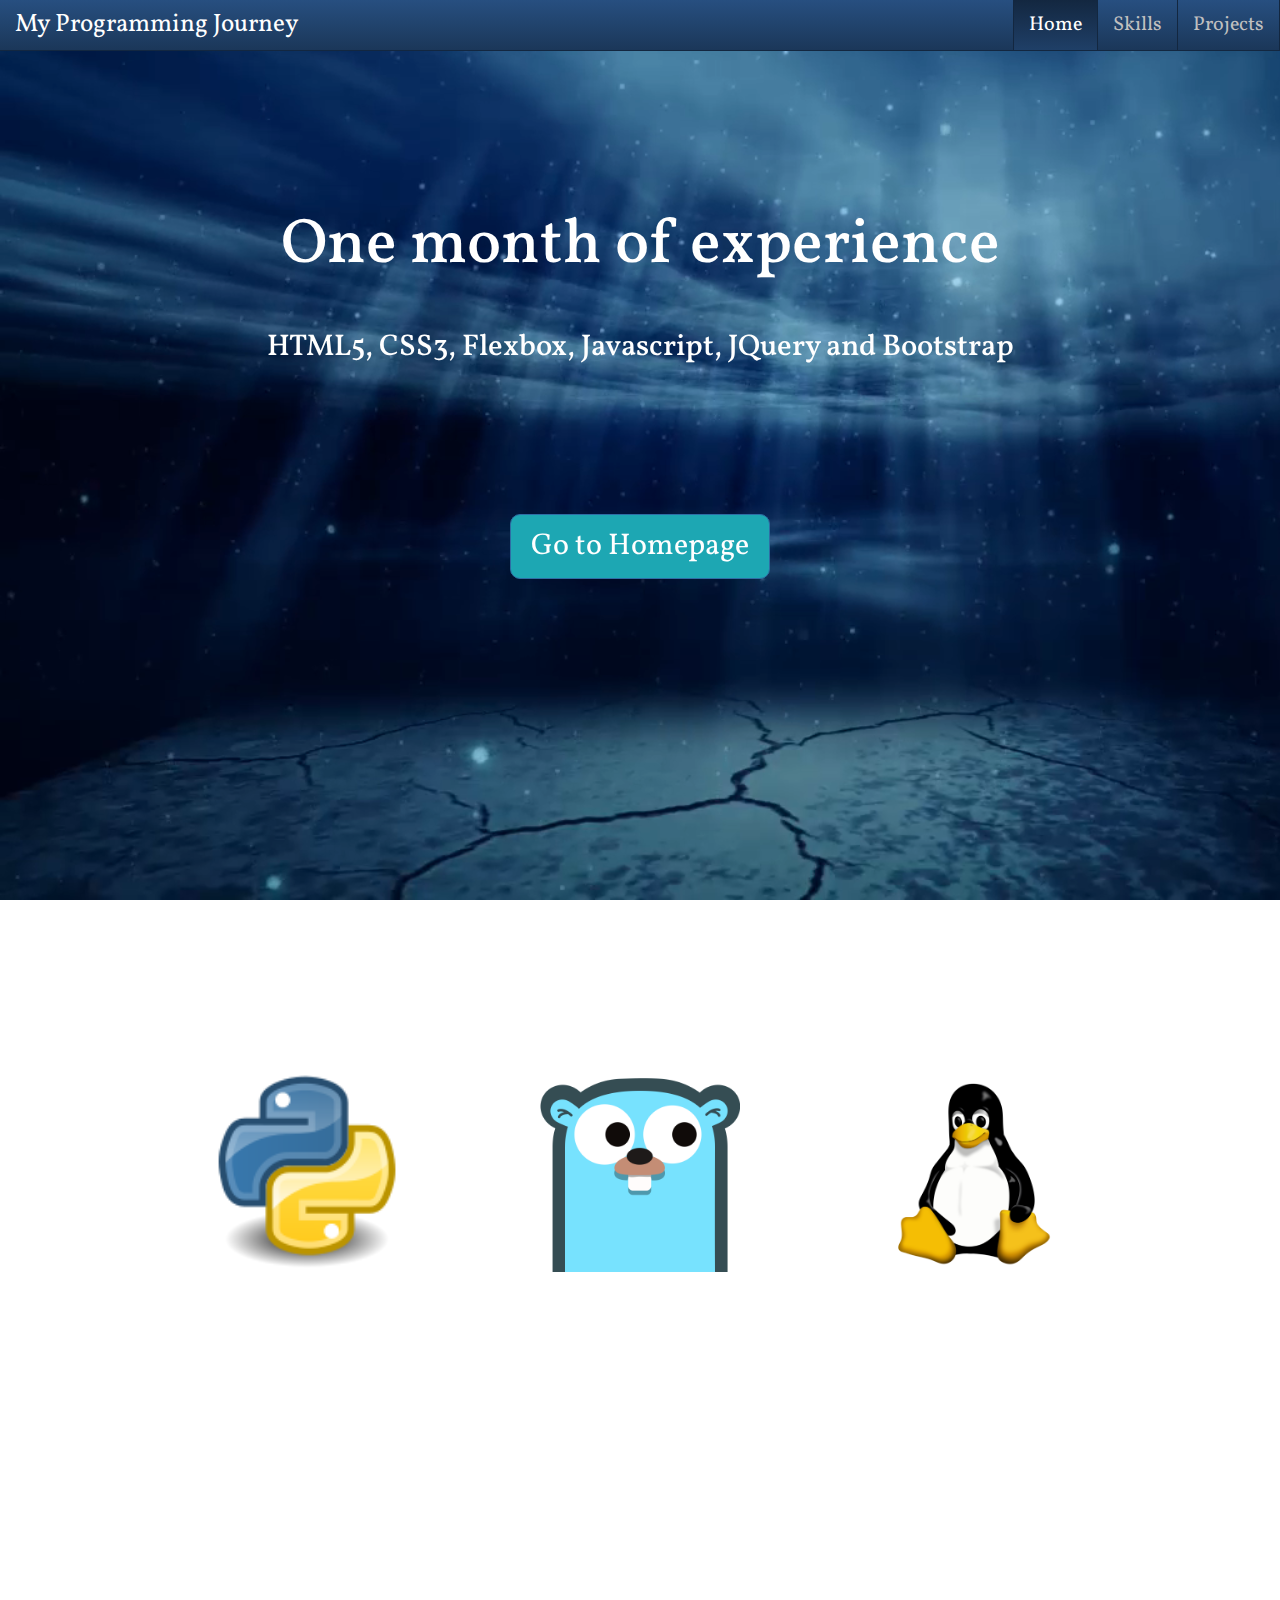
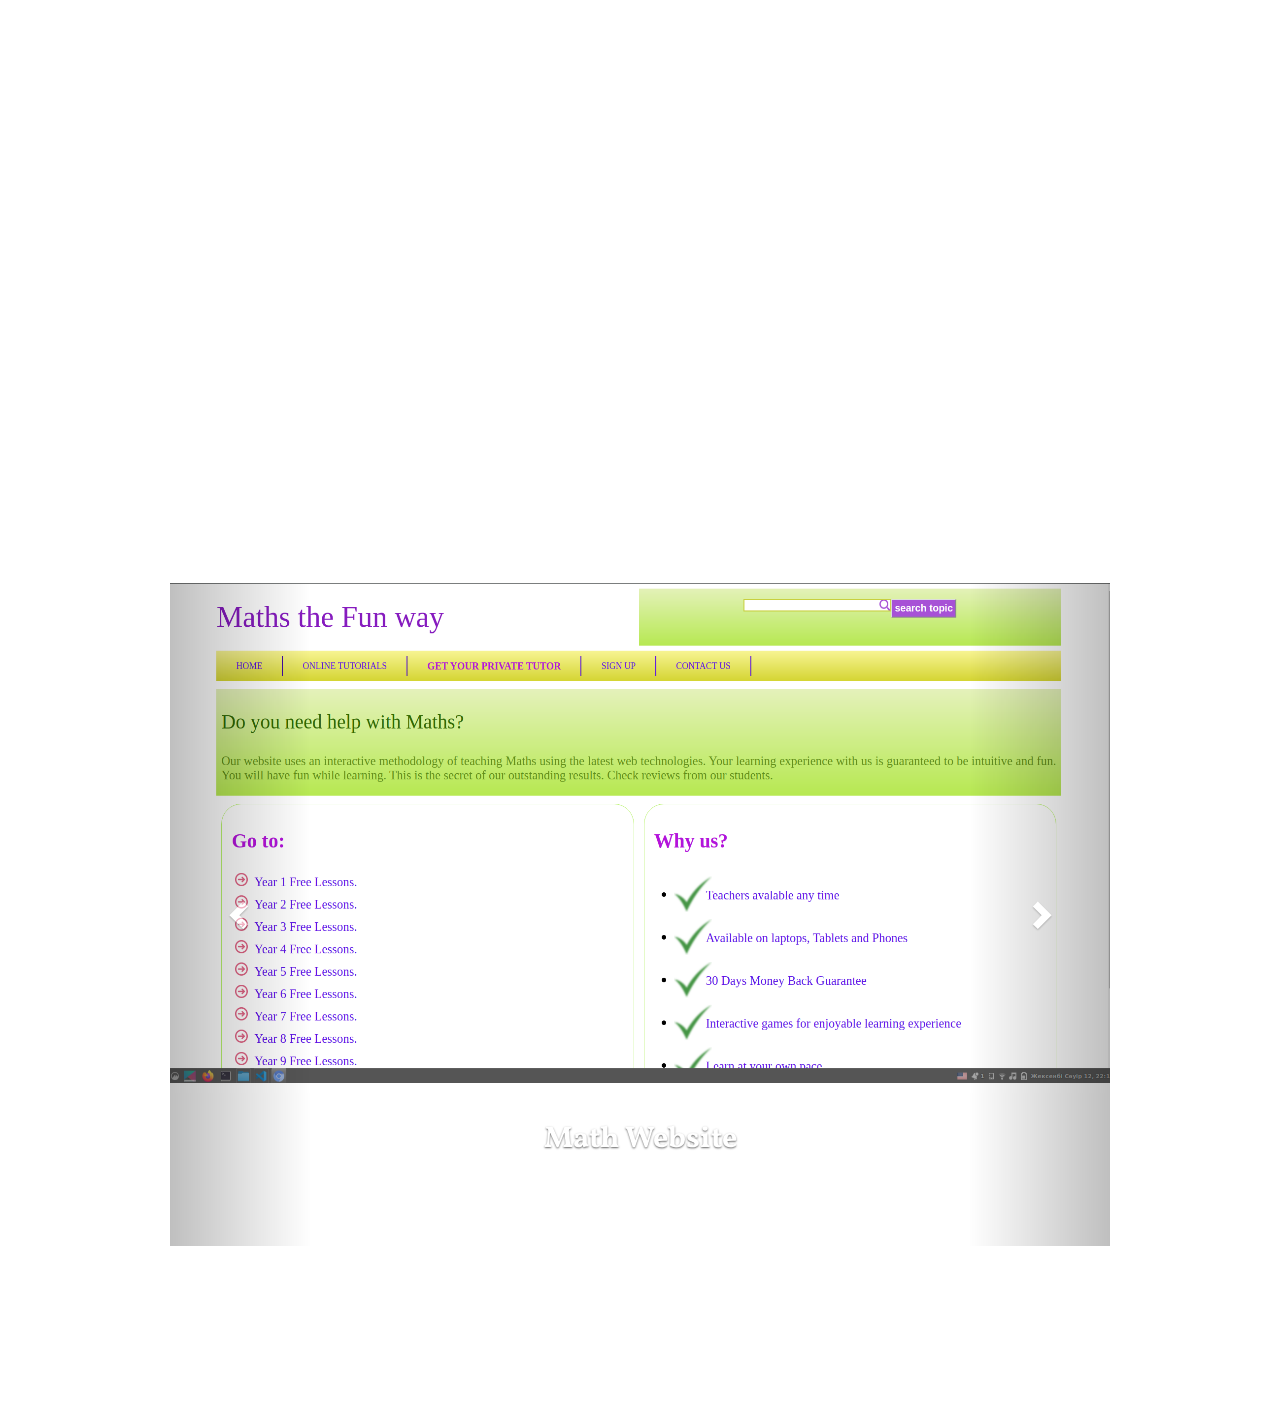
<file: 13.Overview/index.html>
<!doctype html>
<html lang="en">
  <head>
    <!-- Required meta tags -->
    <meta charset="utf-8">
    <meta name="viewport" content="width=device-width, initial-scale=1, shrink-to-fit=no">

    <!-- Bootstrap CSS -->
    <link rel="stylesheet" href="css/bootstrap.min.css">

	<link rel="stylesheet" href="style.css" type="text/css">
	
	<link href="https://fonts.googleapis.com/css2?family=Vollkorn&display=swap" rel="stylesheet">

    <title>Overview</title>
  </head>
  <body data-spy="scroll" data-target="#topnavbar">
	  <video autoplay loop muted id="bgvideo">
		  <source src="album/nature.mp4" type="video/mp4">
	  </video>
	  <nav class="navbar navbar-custom navbar-fixed-top" id="topnavbar">
		<div class="container-fluid">
			<div class="navbar-header">
				<a class="navbar-brand">My Programming Journey</a>
				<button type="button" class="navbar-toggle" data-target="#navbarCollapse" data-toggle="collapse">
					<span class="sr-only">Toggle navigation</span>      
				<span class="icon-bar"></span>
				<span class="icon-bar"></span>
				<span class="icon-bar"></span>
				</button>
			</div>
			<div class="navbar-collapse collapse" id="navbarCollapse">
				<ul class="nav navbar-nav navbar-right">
					<li class="active"><a href="#home">Home</a></li>
					<li><a href="#skill">Skills</a></li>
					<li><a href="#project">Projects</a></li>
				</ul>
			</div>
		</div>
	  </nav>
	  <div class="jumbotron" id="home">
		  <div class="container">
			  <h1>One month of experience</h1>
			  <h2>HTML5, CSS3, Flexbox, Javascript, JQuery and Bootstrap</h2>
			  <p><a href="../.." class="btn btn-primary">Go to Homepage</a></p>
		  </div>
	  </div>
	  <div class="container" id="skill">
		  <h1 class="titles">Previous experience</h1 class="titles">
		  <div class="row">
			<div class="col-md-4">
				<img src="album/python.png" class="skillimage">
				<h2>Python3 experience</h2>
				<p>Use of Python3 for more than 1 year. Introduction to Python2.7 since 2016. Use of numpy, pandas, machine learning and neural networking. Most experience</p>
			</div>
			<div class="col-md-4">
				<img src="album/golang.png" class="skillimage">
				<h2>Golang-go use for 1 month</h2>
				<p>First compiled language successfully learned. Fascinated by Golang-go and new scope of thinking is brought by it</p>
			</div>
			<div class="col-md-4">
				<img src="album/bash.png" class="skillimage" id="bash">
				<h2>Linux user for a year now</h2>
				<p>Introduction to GNU-Linux & Bash due to the old laptop's inability to run on Windows 7. Been using Linux Mint with Cinnamon Desktop. Nowadays moved to Ubuntu 19.10 as it was required to have later version of Golang-go in VS Code debugging. Installed Cinnamon desktop environemnt as it is loved much. However, KDE plasma could be used if figured out how to use multiple desktops</p>
			</div>
	  </div>


	  <div id="project" class="container-fluid">
		  <h1 class="titles text-capitalize">project in fullstack web development so far</h1>
		<div class="carousel slide" id="carousel" data-ride="carousel">
			<ol class="carousel-indicators">
				<li data-target="#carousel" data-slide-to="0" class="active"></li>
				<li data-target="#carousel" data-slide-to="1"></li>
				<li data-target="#carousel" data-slide-to="2"></li>
				<li data-target="#carousel" data-slide-to="3"></li>
				<li data-target="#carousel" data-slide-to="4"></li>
			</ol>
			<div class="carousel-inner">
				<div class="item active">
					<a href="http://aybat.host20.uk/webSites/mathFlexBox/">
					<img src="album/00.png">
					</a>
					<div class="carousel-caption">
						<h2>Math Website</h2>
					</div>
				</div>
				<div class="item">
					<a href="http://aybat.host20.uk/webSites/mathJS/">
					<img src="album/01.png">
					</a>
					<div class="carousel-caption">
						<h2>Fruit Game</h2>
					</div>
				</div>
				<div class="item">
					<a href="http://aybat.host20.uk/webSites/fruitJQ/">
					<img src="album/02.png" >
					</a>
					<div class="carousel-caption">
						<h2>Fruit Game</h2>
					</div>
				</div>
				<div class="item">
					<a href="http://aybat.host20.uk/webSites/appBootstrap/">
					<img src="album/03.png" >
					</a>
					<div class="carousel-caption">
						<h2>Fruit Game</h2>
					</div>
				</div>
				<div class="item">
					<a href="http://aybat.host20.uk/webSites/companyBootstrap/">
					<img src="album/04.png" >
					</a>
					<div class="carousel-caption">
						<h2>Fruit Game</h2>
					</div>
				</div>
			</div>
			<a class="left carousel-control" href="#carousel" data-slide="prev">
				<span class="glyphicon glyphicon-chevron-left"></span>
			</a>
			<a class="right carousel-control" href="#carousel" data-slide="next">
				<span class="glyphicon glyphicon-chevron-right"></span>
			</a>
		</div>
		<p class="titles">click on images to see above webpages</p>
	  </div>
	  <div class="footer">
		  <div class="container-fluid">
		  &copy;Develop with aybjax
		</div>
	  </div>
  <!-- jQuery (necessary for Bootstrap's JavaScript plugins) -->
  <script src="https://ajax.googleapis.com/ajax/libs/jquery/1.11.3/jquery.min.js"></script>
  <!-- Include all compiled plugins (below), or include individual files as needed -->
  <script src="js/bootstrap.min.js"></script>
  <script>
	  $(function(){
		  $(".carousel").carousel({
			  interval:5000
		  })
	  })
  </script>
</body>
</html>
</file>
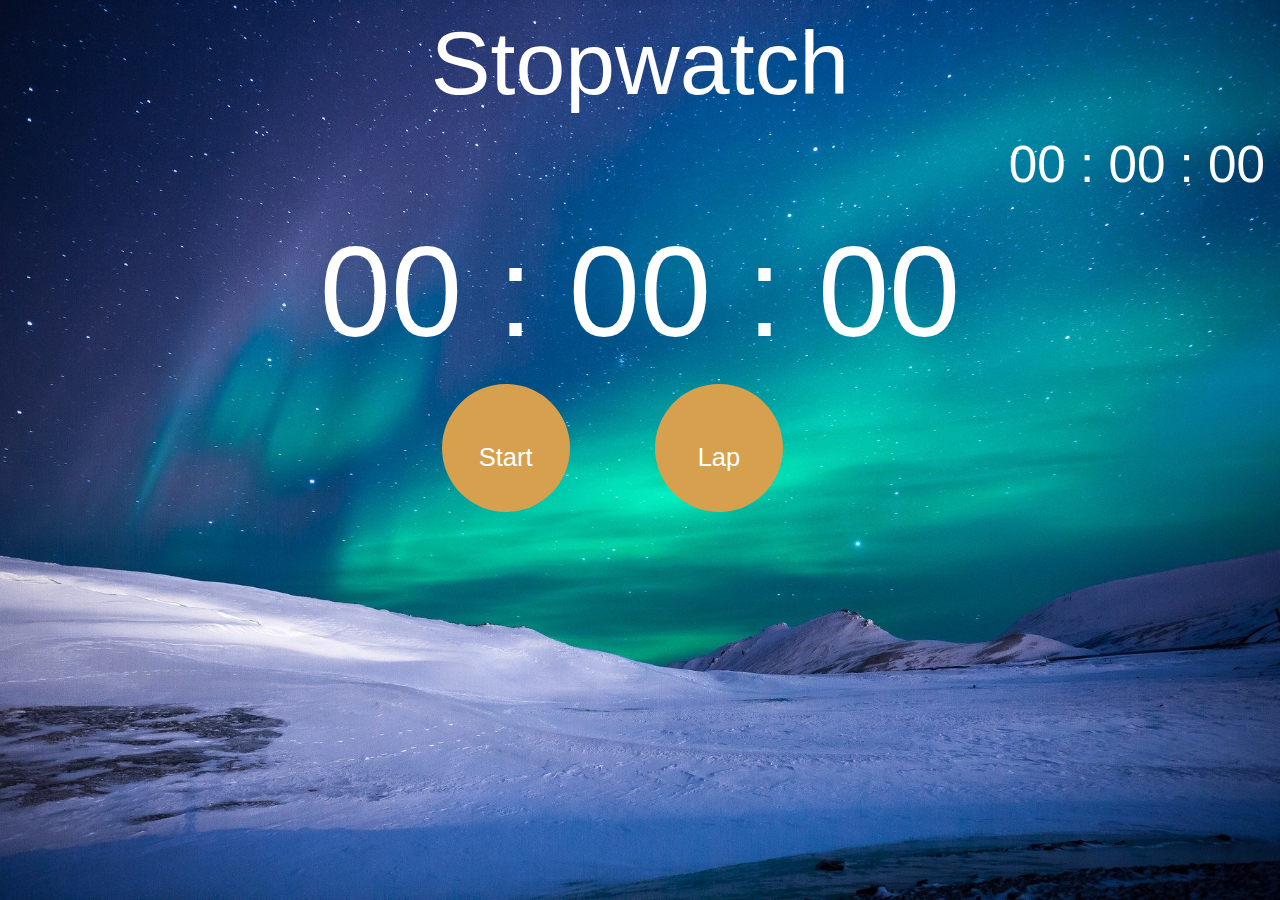
<file: 14.StopWatch/index.html>
<!doctype html>
<html lang="en">
    <head>
    <!-- Required meta tags -->
        <meta charset="utf-8">
        <meta name="viewport" content="width=device-width, initial-scale=1, shrink-to-fit=no">

    <!-- Bootstrap CSS -->
        <link rel="stylesheet" href="css/bootstrap.min.css">

	    <link rel="stylesheet" href="style.css" type="text/css">
	
	    <link href="https://fonts.googleapis.com/css2?family=Vollkorn&display=swap" rel="stylesheet">

    <title>StopWatch App</title>
    </head>
    <body>
        <div class="container-fluid">
            <!--title-->
            <div id="header">
                <a href="../.." title="Go home" data-toggle="tooltip">Stopwatch</a>
            </div>
            
            <!--Laptime with min sec -->
            <div id="laptime">
                <span id="lapmin">00</span>
                :
                <span id="lapsec">00</span>
                :
                <span id="lapcent">00</span>
            </div>

            <!--time with min sec -->
            <div id="time">
                <span id="min">00</span>
                :
                <span id="sec">00</span>
                :
                <span id="cent">00</span>
            </div>

            <!--Controls-->
            <div class="row" id="ctrcontainer">
                <div class="col-xs-2 col-xs-offset-4">
                    <div id="start" class="ctr">Start</div>
                    <div id="stop" class="ctr">Stop</div>
                    <div id="resume" class="ctr">Resume</div>
                </div>
                <div class="col-xs-2">
                    <div id="lap" class="ctr">Lap</div>
                    <div id="reset" class="ctr">Reset</div>
                </div>
            </div>


            <!--Lap boxes-->
            <div id="laps">

            </div>

        </div>



    
    <!-- jQuery (necessary for Bootstrap's JavaScript plugins) -->
    <script src="https://ajax.googleapis.com/ajax/libs/jquery/1.11.3/jquery.min.js"></script>
    <!-- Include all compiled plugins (below), or include individual files as needed -->
    <script src="js/bootstrap.min.js"></script>
    <script src="stopwatch.js"></script>
    </body>
</html>
</file>
<file: 13.Overview/style.css>
body {
    font-family: Vollkorn, sans-serif;
    position: relative;
    margin-bottom: 0px;
    padding-bottom: 0px;
}

#bgvideo {
    position:fixed;
    min-width: 100%;
    min-height: 100%;
    z-index: -100;
}

#home{
    background-color: transparent;
    color: #fff;
    text-align: center;
    padding-top: 15%;
}

#home h1 {
    margin-bottom: 50px;
}

#home h2 {
    margin-bottom: 150px;
}

#home .btn {
    background-color: rgb(29, 167, 179);
    border-radius: 10px;
    padding: 10px 20px;
    font-size: 30px;
}

#home .btn:hover {
    background-color: rgba(29, 167, 179, 0.5);
    }

#skill {
    color: #fff;
    text-align: center;
    margin-top: 15%;
    margin-bottom: 0px;
}

.container {
    max-width: 1000px;
    margin-bottom: 10%;
}

#skill h2{
    font-weight: bold;
    margin: 40px 0;
}

#skill p {
    font-size: 1.5em;
    margin-bottom: 120px;
}

.skillimage {
    height: 200px;
}

#project{
    margin-top: 15%;
}

#carousel {
    width:100%;
    margin: 0 auto;
    text-align: center;

}
.carousel-inner .item a img {
  height: 500px;
  width: 100%;
  margin: 0 auto;
}

.carousel-caption {
    position: relative;
    left: auto;
    right:auto;
}

.footer {
    
}

.footer * {
    margin-bottom: 0;
    padding-bottom: 0;
    text-align: left;
    margin-top: 20%;
    margin-top: auto;
}

.titles{
    margin-bottom: 50px;
}

@media (max-device-width:768px) {
  body {
    background: url("/13.Overview/album/bg.jpg");
    background-size:cover;
  }
  #bgvideo {
    display: none;
}

  .carousel-inner .item a img {
    height: 300px;
}
  .carousel-inner h2 {
    font-size: 23px;
  }

  .skillimage {
    height: 150px;
}
}


@media (max-device-width:480px) {
  .carousel-inner .item a img {
    height: 200px;
}
  .carousel-inner h2 {
    font-size: 17px;
  }

  .skillimage {
    height: 100px;
}
}


















.navbar-custom {
    font-size: 20px;
    background-color: #1b3759;
    border-color: #132740;
    background-image: -webkit-gradient(linear, left 0%, left 100%, from(#274f80), to(#1b3759));
    background-image: -webkit-linear-gradient(top, #274f80, 0%, #1b3759, 100%);
    background-image: -moz-linear-gradient(top, #274f80 0%, #1b3759 100%);
    background-image: linear-gradient(to bottom, #274f80 0%, #1b3759 100%);
    background-repeat: repeat-x;
    filter: progid:DXImageTransform.Microsoft.gradient(startColorstr='#ff274f80', endColorstr='#ff1b3759', GradientType=0);
  }
  .navbar-custom .navbar-brand {
    color: #fff;
    font-size: 25px;
  }
  .navbar-custom .navbar-brand:hover,
  .navbar-custom .navbar-brand:focus {
    color: #fff;
    background-color: transparent;
  }
  .navbar-custom .navbar-text {
    color: #c0c0c0;
  }
  .navbar-custom .navbar-nav > li:last-child > a {
    border-right: 1px solid #132740;
  }
  .navbar-custom .navbar-nav > li > a {
    color: #c0c0c0;
    border-left: 1px solid #132740;
  }
  .navbar-custom .navbar-nav > li > a:hover,
  .navbar-custom .navbar-nav > li > a:focus {
    color: #ffffff;
    background-color: transparent;
  }
  .navbar-custom .navbar-nav > .active > a,
  .navbar-custom .navbar-nav > .active > a:hover,
  .navbar-custom .navbar-nav > .active > a:focus {
    color: #ffffff;
    background-color: #132740;
    background-image: -webkit-gradient(linear, left 0%, left 100%, from(#132740), to(#1f3f67));
    background-image: -webkit-linear-gradient(top, #132740, 0%, #1f3f67, 100%);
    background-image: -moz-linear-gradient(top, #132740 0%, #1f3f67 100%);
    background-image: linear-gradient(to bottom, #132740 0%, #1f3f67 100%);
    background-repeat: repeat-x;
    filter: progid:DXImageTransform.Microsoft.gradient(startColorstr='#ff132740', endColorstr='#ff1f3f67', GradientType=0);
  }
  .navbar-custom .navbar-nav > .disabled > a,
  .navbar-custom .navbar-nav > .disabled > a:hover,
  .navbar-custom .navbar-nav > .disabled > a:focus {
    color: #cccccc;
    background-color: transparent;
  }
  .navbar-custom .navbar-toggle {
    border-color: #dddddd;
  }
  .navbar-custom .navbar-toggle:hover,
  .navbar-custom .navbar-toggle:focus {
    background-color: #dddddd;
  }
  .navbar-custom .navbar-toggle .icon-bar {
    background-color: #cccccc;
  }
  .navbar-custom .navbar-collapse,
  .navbar-custom .navbar-form {
    border-color: #13263e;
  }
  .navbar-custom .navbar-nav > .dropdown > a:hover .caret,
  .navbar-custom .navbar-nav > .dropdown > a:focus .caret {
    border-top-color: #ffffff;
    border-bottom-color: #ffffff;
  }
  .navbar-custom .navbar-nav > .open > a,
  .navbar-custom .navbar-nav > .open > a:hover,
  .navbar-custom .navbar-nav > .open > a:focus {
    background-color: #132740;
    color: #ffffff;
  }
  .navbar-custom .navbar-nav > .open > a .caret,
  .navbar-custom .navbar-nav > .open > a:hover .caret,
  .navbar-custom .navbar-nav > .open > a:focus .caret {
    border-top-color: #ffffff;
    border-bottom-color: #ffffff;
  }
  .navbar-custom .navbar-nav > .dropdown > a .caret {
    border-top-color: #c0c0c0;
    border-bottom-color: #c0c0c0;
  }
  @media (max-width: 767) {
    .navbar-custom .navbar-nav .open .dropdown-menu > li > a {
      color: #c0c0c0;
    }
    .navbar-custom .navbar-nav .open .dropdown-menu > li > a:hover,
    .navbar-custom .navbar-nav .open .dropdown-menu > li > a:focus {
      color: #ffffff;
      background-color: transparent;
    }
    .navbar-custom .navbar-nav .open .dropdown-menu > .active > a,
    .navbar-custom .navbar-nav .open .dropdown-menu > .active > a:hover,
    .navbar-custom .navbar-nav .open .dropdown-menu > .active > a:focus {
      color: #ffffff;
      background-color: #132740;
    }
    .navbar-custom .navbar-nav .open .dropdown-menu > .disabled > a,
    .navbar-custom .navbar-nav .open .dropdown-menu > .disabled > a:hover,
    .navbar-custom .navbar-nav .open .dropdown-menu > .disabled > a:focus {
      color: #cccccc;
      background-color: transparent;
    }
  }
  .navbar-custom .navbar-link {
    color: #c0c0c0;
  }
  .navbar-custom .navbar-link:hover {
    color: #ffffff;
  }
</file>
<file: 14.StopWatch/style.css>
body {
    background: url("imgs/bg.jpg") center center fixed;
    background-size: cover;
    color: #fff;   
}

#header a {
    color: #fff;
}

#header {
    text-align: center;
    font-size: 7vw;
}

#laptime{
    text-align: right;
    font-size: 4vw;
}

#time{
    text-align: center;
    font-size: 10vw;
}

#ctrcontainer{
    margin-bottom: 100px;
}

.ctr{
    color: #fff;
    background-color: #d7A04e;
    border-radius: 100px;
    height: 10vw;
    width: 10vw;
    text-align: center;
    padding: 30% 0;
    font-size: 2vw;
    cursor: pointer;
}

.ctr:active{
    background-color: #fff;
    color: #d7A04e;
}

#laps{
    max-height: 270px;
    overflow-y: scroll;
    font-size: 4vw;
}

.lap{
    margin: 15px;
}

.lapNbr{
    float: left;
}

.lapTime{
    float: right;
}

.break{
    clear:both;
    border-bottom: 1px solid white;
}
</file>
